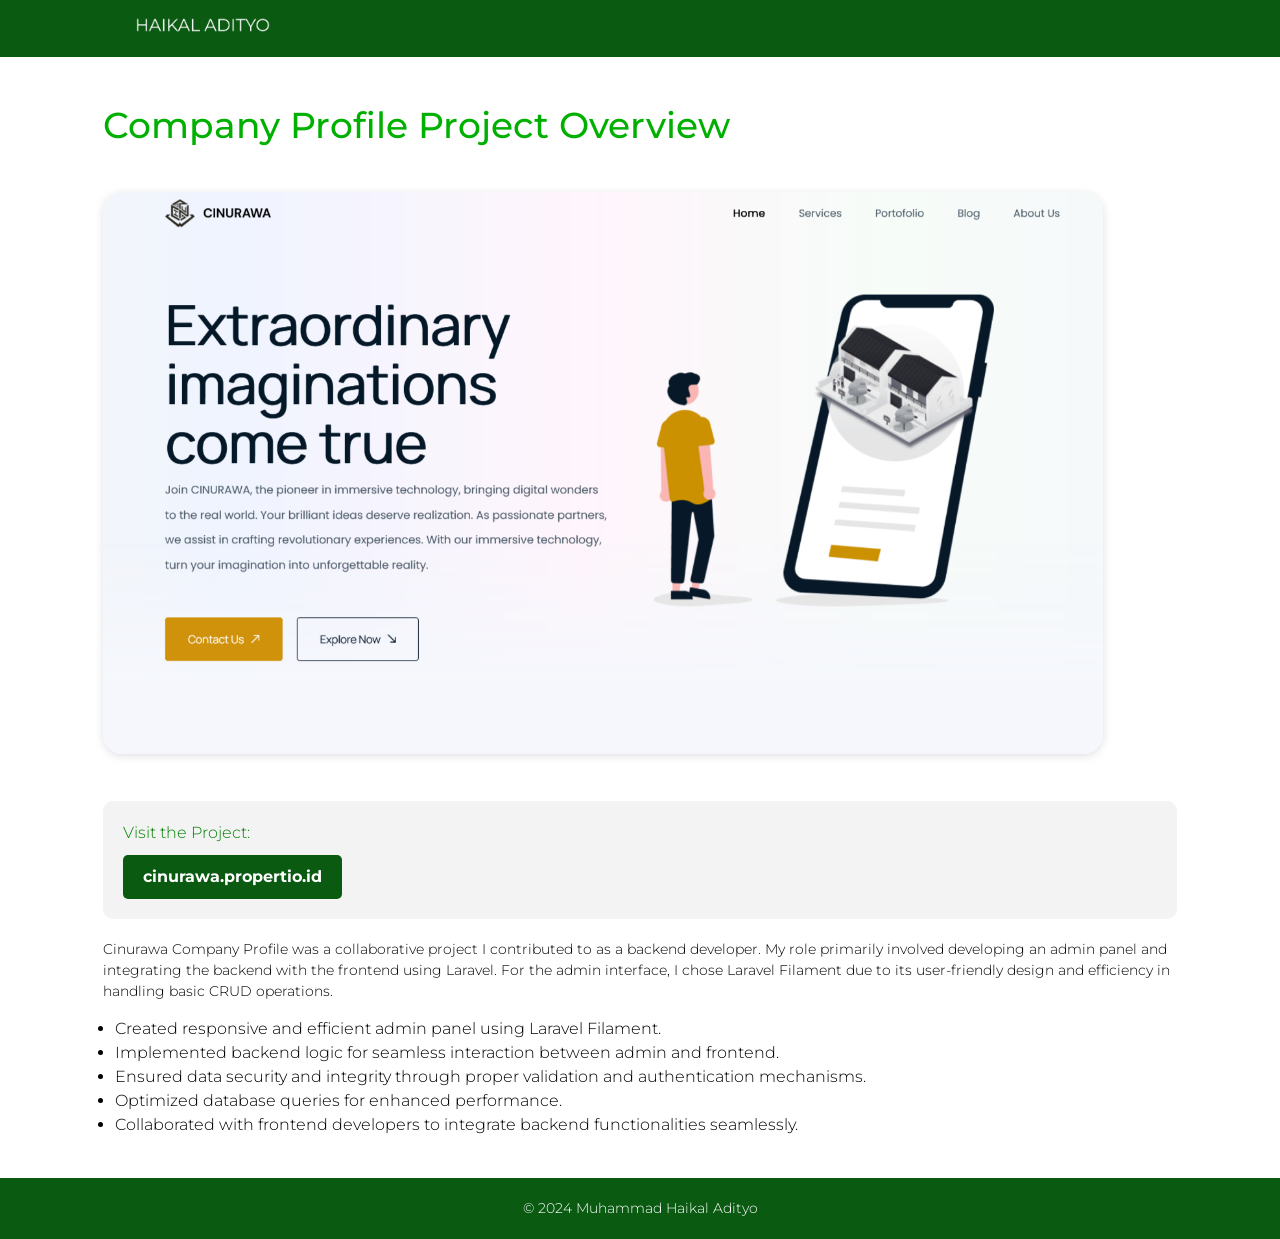
<file: cinurawa.html>
<!DOCTYPE html>
<html lang="en">

<head>
    <meta charset="UTF-8">
    <meta name="viewport" content="width=device-width, initial-scale=1.0">
    <title>Cinurawa Project</title>
    <link rel="stylesheet" href="assets/css/style.css">
    <!-- Fontawesome CDN Link -->
    <link rel="stylesheet" href="https://cdnjs.cloudflare.com/ajax/libs/font-awesome/6.0.0-beta3/css/all.min.css" />
    <link rel="icon" type="image/png" href="assets/images/favicon-icon.png">
</head>

<body>

    <header style="background-color: #0a5a12;">
        <a href="./">
            <img class="logo" src="assets/images/logo-no-background.png" alt="logo">
        </a>

    </header>

    <main>
        <section id="project">
            <div class="container">
                <div class="text-container">
                    <h1>Company Profile Project Overview</h1>
                    <img class="project-banner-image" src="assets/images/cinurawa-landing-page.png" alt="Cinurawa Landing Page">

                    <!-- Project Link Section -->
                    <section class="project-link-section">
                        <h3>Visit the Project:</h3>
                        <a class="project-link" href="https://cinurawa.propertio.id" target="_blank">cinurawa.propertio.id</a>
                    </section>

                    <p>
                        Cinurawa Company Profile was a collaborative project I contributed to as a backend developer. My role primarily involved developing an admin panel and integrating the backend with the frontend using Laravel. For the admin interface, I chose Laravel Filament due to its user-friendly design and efficiency in handling basic CRUD operations.
                    </p>
                    
                    <!-- Project Details List -->
                    <ul>
                        <li>Created responsive and efficient admin panel using Laravel Filament.</li>
                        <li>Implemented backend logic for seamless interaction between admin and frontend.</li>
                        <li>Ensured data security and integrity through proper validation and authentication mechanisms.</li>
                        <li>Optimized database queries for enhanced performance.</li>
                        <li>Collaborated with frontend developers to integrate backend functionalities seamlessly.</li>
                    </ul>
                </div>
            </div>
        </section>
    </main>

    <footer>
        <p>&copy; 2024 Muhammad Haikal Adityo</p>
    </footer>

    <script src="assets/js/carousel.js"></script>
    <script src="assets/js/script.js"></script>
</body>

</html>
</file>
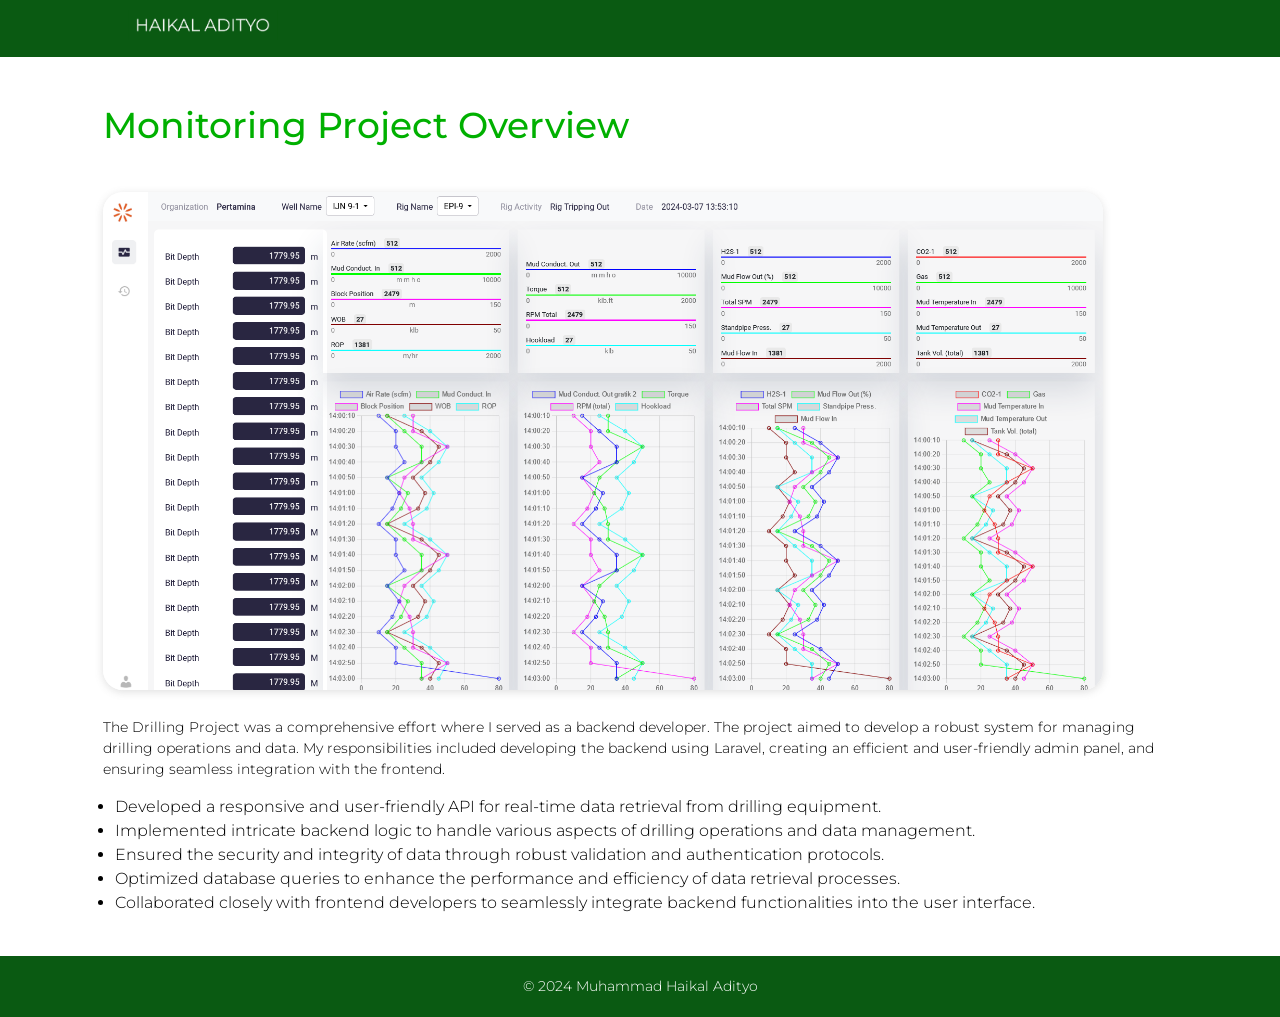
<file: pdu.html>
<!DOCTYPE html>
<html lang="en">

<head>
    <meta charset="UTF-8">
    <meta name="viewport" content="width=device-width, initial-scale=1.0">
    <title>Drilling Project</title>
    <link rel="stylesheet" href="assets/css/style.css">
    <!-- Fontawesome CDN Link -->
    <link rel="stylesheet" href="https://cdnjs.cloudflare.com/ajax/libs/font-awesome/6.0.0-beta3/css/all.min.css" />
    <link rel="icon" type="image/png" href="assets/images/favicon-icon.png">
</head>

<body>

    <header style="background-color: #0a5a12;">
        <a href="./">
            <img class="logo" src="assets/images/logo-no-background.png" alt="logo">
        </a>
    </header>

    <main>
        <section id="project">
            <div class="container">
                <div class="text-container">
                    <h1>Monitoring Project Overview</h1>
                    <img class="project-banner-image" src="assets/images/drill-monitoring.png" alt="Drilling Project Banner">

                    <p>
                        The Drilling Project was a comprehensive effort where I served as a backend developer. The project aimed to develop a robust system for managing drilling operations and data. My responsibilities included developing the backend using Laravel, creating an efficient and user-friendly admin panel, and ensuring seamless integration with the frontend.
                    </p>
                
                    
                    <!-- Project Details List -->
                    <ul>
                        <li>Developed a responsive and user-friendly API for real-time data retrieval from drilling equipment.</li>
                        <li>Implemented intricate backend logic to handle various aspects of drilling operations and data management.</li>
                        <li>Ensured the security and integrity of data through robust validation and authentication protocols.</li>
                        <li>Optimized database queries to enhance the performance and efficiency of data retrieval processes.</li>
                        <li>Collaborated closely with frontend developers to seamlessly integrate backend functionalities into the user interface.</li>
                    </ul>
                </div>
            </div>
        </section>
    </main>

    <footer>
        <p>&copy; 2024 Muhammad Haikal Adityo</p>
    </footer>

    <script src="assets/js/carousel.js"></script>
    <script src="assets/js/script.js"></script>
</body>

</html>
</file>
<file: assets/css/style.css>
@import url('https://fonts.googleapis.com/css2?family=Montserrat:wght@400;500&display=swap');

*,
body,
html {
    margin: 0;
    padding: 0;
    -webkit-font-smoothing: antialiased;
    -webkit-text-size-adjust: 100%;
    font-family: 'Montserrat';
    line-height: 1.5;
    font-weight: 300;
    scroll-behavior: smooth;
}

*,
*:after,
*:before {
    box-sizing: border-box;
    transition: none;
}

body {
    background-color: #F4F4F2;
}

img {
    user-select: none;
    -moz-user-select: none;
    -webkit-user-drag: none;
    -webkit-user-select: none;
    -ms-user-select: none;
}

header {
    top: 0;
    left: 0;
    display: flex;
    height: auto;
    justify-content: space-between;
    align-items: center;
    padding: 10px 10%;
    background-color: #0a5a12;
    z-index: 200;
    position: -webkit-sticky;
    position: sticky;
    transition: 0.5s ease;
    -webkit-backdrop-filter: blur(3px);
    backdrop-filter: blur(20px);
}

header .logo {
    width: 150px;
    height: auto;
}

nav ul {
    list-style-type: none;
    margin: 0;
    padding: 0;
    display: flex;
}

nav ul li {
    display: inline;
    margin-right: 20px;
}

nav ul li:last-child {
    margin-right: 0;
}

nav ul li a {
    color: #fff;
    text-decoration: none;
    padding: 10px;
}

nav ul li a:hover {
    color: #00e600;
}

.main-div {
    padding: 100px 10%;
    visibility: hidden;
    background-color: #F4F4F2;
    position: relative;
}

.visible {
    visibility: visible !important;
}

h1 {
    color: #00b000;
    margin-bottom: 20px;
}
h2 {
    color: #00b000;
}

h3 {
    font-size: 16px;
    color: #008000;
    margin-bottom: 10px;
}

p {
    margin-bottom: 15px;
    font-size: 18px;

    overflow: hidden;
    text-overflow: ellipsis;
}

a {
    text-decoration: none;
}

img {
    overflow-clip-margin: content-box;
    overflow: clip;
}

#banner {
    top: 0;
    padding: 0;
    height: 85vh;
    width: 100%;
    background-image: url('vector/vector-banner.png');
    background-size: cover;
    background-position: center;
    display: block;
    visibility: visible !important;
    align-items: center;
    justify-content: center;
    position: relative;
}

#tools {
    background-image: url('vector/vector-tools.png');
    background-size: cover;
    background-position: center;
}

#contact {
    background-image: url('vector/vector-contact.png');
    background-size: cover;
    background-position: center;
}

.banner-content {
    display: flex;
    flex-direction: row;
    align-items: center;
    position: absolute;
    top: 50%;
    left: 40%;
    transform: translate(-40%, -50%);
}

.banner-content .banner-text {
    flex: 1;
    text-align: left;
    padding-left: 16px;
}
.banner-content .banner-image img {
    border-radius: 50%;
    border: 10px solid #0a5a12;
    width: 400px;
    height: auto;
}

.banner-content .banner-image {
    flex: 1;
}

.banner-content h1 {
    font-size: 50px;
    font-weight: 500;
}

.banner-content h3 {
    font-size: 20px;
    color: #00b000;
}

.banner-content p {
    font-size: 18px;
}

.about {
    text-align: center;
    background-color: white !important; 
}

.about .container {
    max-width: 800px;
    margin: 0 auto;
}

.about .text-container {
    padding: 100px 20%;
}

.about h1 {
    font-size: 36px;
    margin-bottom: 20px;
}

.about p {
    font-size: 18px !important;
    line-height: 1.6;
    margin-bottom: 30px;
}

.about .btn {
    display: flex;
    margin: 20px auto;
    padding: 10px 20px;
    width: auto;
    text-align: center;

    font-size: 14px;
    color: #008000;
    background: none;
    border: solid 1px #008000;

    cursor: pointer;
    transition: color 0.4s ease linear;
    position: relative;
}

#project {
    background-color: white;
}

#project h1 {
    font-size: 36px !important;
    font-weight: 500 ;
}

#project ul {
    margin-left: 12px;
}

#project .container {
    max-width: 1300px;
    margin: 0 auto;
    padding: 20px;
}
#project .text-container {
    margin: 0 5%;
}

/* Content */
#content {
    margin: 32px 5%;
    padding: 0;
    visibility: visible;
    background-color: white;
    border-radius: 16px;
    box-shadow: rgba(99, 99, 99, 0.2) 0px 2px 8px 0px;
}

#content .container {
    display: flex;
    align-items: center;
    overflow: hidden;
}

.image-container {
    flex: 1;
    padding: 0;
}

.image-container img {
    display: block;
    width: 800px;
    height: auto;
    border-top-left-radius: 16px;
    border-bottom-left-radius: 16px;
    box-shadow: rgba(99, 99, 99, 0.2) 0px 2px 8px 0px;
}

.text-container {
    flex: 1;
    padding: 50px 100px;
}

.text-container h2 {
    font-size: 24px;
    font-weight: bold;
}

.text-container p {
    font-size: 14px;
}

/* Style for Image Gallery */
.project-image {
    max-width: 00px;
    height: auto;
    border-radius: 10px;
}

.project-banner-image {
    width: 100%;
    max-width: 1000px;
    height: auto;
    margin: 20px 0;
    border-radius: 20px;
    box-shadow: rgba(99, 99, 99, 0.2) 0px 2px 8px 0px;
}

/* Project Link Section */
.project-link-section {
    margin: 20px 0;
    padding: 20px;
    background-color: #f3f3f3;
    border-radius: 10px;
}

.project-link-section h3 {
    margin: 0 0 10px;
}

.project-link {
    display: inline-block;
    background-color: #0a5a12;
    color: white;
    padding: 10px 20px;
    border-radius: 5px;
    text-decoration: none;
    font-weight: bold;
}

.project-link:hover {
    background-color: #08490e;
}


.btn {
    display: flex;
    margin-top: 20px;
    padding: 10px;
    width: 200px;
    text-align: left;
    justify-content: space-between;

    font-size: 14px;
    color: #008000;
    background: none;
    border: solid 1px #008000;

    cursor: pointer;
    transition: color 0.4s ease linear;
    position: relative;
}

.btn:hover {
    color: #fff;
    z-index: 0;
    transition: 0.4s ease;
}

.btn:not(:hover) {
    transform: scale(1);
    transition: transform 0.5s ease;
}

.btn::before {
    content: "";
    position: absolute;
    left: 0;
    top: 0;
    width: 100%;
    height: 100%;
    background: #008000;
    z-index: -1;
    transition: transform 0.5s;
    transform-origin: 0 0;
    transition-timing-function: cubic-bezier(0.23, 1, 0.320, 1);
}

.btn::before {
    transform: scaleX(0);
}

.btn:hover::before {
    transform: scaleX(1);
}

.btn:active {
    transform: translateY(50%);
}

a .btn {
    text-decoration: none;
}

/* Add this to your existing CSS */
.main-div#contact {
    text-align: center;
}

.social-links {
    margin-top: 20px;
}

.social-links a {
    display: inline-block;
    margin: 0 10px; /* Adjust spacing between icons */
    font-size: 64px; /* Adjust the size of the icons */
    color: #555; /* Adjust icon color */
    transition: transform 0.3s ease; /* Add smooth hover effect */
}

.social-links a:hover {
    color: #008000; /* Change icon color on hover */
    transform: scale(1.2); /* Increase size of icon on hover */
}


footer {
    background-color: #0a5a12;
    color: #fff;
    padding: 20px 0;
    text-align: center;
    bottom: 0;
    left: 0;
    width: 100%;
}

footer p {
    margin: 0;
    line-height: 1.5;
    display: flex;
    font-size: 14px;
    align-items: center;
    justify-content: center;
    height: 100%;
}

.fa-chevron-right {
    padding-right: 5px;
    font-size: 12px;
}

/* Animation for thank you message */
.animate {
    -webkit-animation: fadeIn 1s;
    animation: fadeIn 1s;
    opacity: 0;
}

.stay {
    -webkit-animation: fadeIn 1s;
    animation: fadeIn 1s;
    opacity: 1;
}

@-webkit-keyframes fadeIn {
    0% {
        opacity: 0;
        transform: translateY(20px);
    }

    100% {
        opacity: 1;
        transform: translateY(0);
    }
}

@keyframes fadeIn {
    0% {
        opacity: 0;
        transform: translateY(20px);
    }

    100% {
        opacity: 1;
        transform: translateY(0);
    }
}

/* Carousel */
#tools {
    padding: 10%;
    text-align: center;
}
#tools h1 {
    font-size: 36px;
    text-align: center;
}
.owl-carousel {
    margin-top: 48px;
}
.owl-carousel .item {
    position: relative;
    text-align: center;
}

.owl-carousel .item img {
    display: block;
    margin: 0 auto; /* Centers the image horizontally */
    max-width: 40%; /* Sets the maximum width of the image to 100% of its container */
    height: auto; /* Ensures the image maintains its aspect ratio */
}

.owl-carousel .label {
    position: absolute;
    bottom: 0;
    left: 0;
    width: 100%;
    background-color: rgba(0, 0, 0, 0.7); /* Background color of the label */
    color: #ffffff; /* Text color of the label */
    padding: 5px; /* Padding around the label */
    font-size: 14px; /* Font size of the label */
}


#portfolio h1 {
    font-size: 36px;
}

.portfolio-title {
    text-align: center;
    margin-top: 100px;
}

/* Phone mode */
/* Phone mode */
@media screen and (max-width: 1525px) {
    #portfolio h1 {
        text-align: center;
        padding-bottom: 12px;
    }
    .portfolio-title {
        text-align: center;
        margin-top: 100px;
    }
}

@media screen and (max-width: 1326px) {
    .banner-content {
        flex-direction: column;
        text-align: center;
    }
    .banner-content h1 {
        font-size: 36px;
        font-weight: 500;
    }
    .banner-content .banner-text {
        text-align: center;
        padding-left: 0;
        margin-top: 20px;
    }
    .banner-content .banner-image img {
        width: 350px;
    }
    .about .text-container {
        padding: 50px 30px;
    }
}

@media screen and (max-width: 1280px) {
    .image-container img {
        width: 600px;
    }
    .text-container {
        padding: 21px;
    }
}

@media screen and (max-width: 916px) {
    #project {
        padding: 15px;
    }
    #category {
        text-align: center;
    }
    #category h2 {
        padding: 0;
    }
    #contact {
        padding: 50px 20px;
    }
    #content .container {
        display: flex;
        flex-wrap: wrap;
        flex-direction: row;
    }
    .image-container {
        flex: 100%;
    }
    .image-container img {
        width: 100%;
    }
    .text-container {
        position: relative;
        padding: 20px;
    }
    .wrapper .carousel {
        grid-auto-columns: calc((100% / 2) - 9px);
    }
    .btn {
        width: 150px;
    }
    .social-links a {
        font-size: 40px;
    }
    #banner {
        background-image: url('vector/vector-phone.png');
    }
    .banner-content {
        display: flex;
        flex-direction: row;
        align-items: center;
        position: absolute;
        top: 50%;
        left: 50%;
        transform: translate(-50%, -50%);
    }
}

@media screen and (max-width: 920px) {
    .banner-content {
        flex-direction: column;
        text-align: center;
    }
}

@media screen and (max-width: 769px) {
    p {
        font-size: 14px;
    }
    header {
        flex-direction: column;
        height: auto;
        padding: 15px;
        font-size: 14px;
    }
    header .logo {
        margin-bottom: 20px;
    }
    nav ul li {
        margin-right: 0;
        margin-bottom: 10px;
    }
    .banner-content h1 {
        font-size: 36px;
    }
    .banner-content p {
        font-size: 14px;
    }
    #project {
        padding: 15px;
    }
    #project h2 {
        font-size: 26px;
    }
    #project p {
        font-size: 14px;
    }
    #category {
        text-align: center;
    }
    #category h2 {
        padding: 0;
    }
    #contact {
        padding: 50px 20px;
    }
    #content .container {
        display: flex;
        flex-wrap: wrap;
        flex-direction: row;
    }
    .image-container {
        flex: 100%;
    }
    .image-container img {
        width: 100%;
    }
    .text-container {
        position: relative;
        padding: 20px;
    }
    footer p {
        line-height: 1;
        font-size: 12px;
    }
    .wrapper .carousel {
        grid-auto-columns: calc((100% / 2) - 9px);
    }
    .btn {
        width: 150px;
    }
    .social-links a {
        font-size: 40px;
    }
    #banner {
        background-image: url('vector-phone.png');
    }
    .banner-content {
        display: flex;
        flex-direction: row;
        align-items: center;
        position: absolute;
        top: 50%;
        left: 50%;
        transform: translate(-50%, -50%);
    }
    .banner-content {
        flex-direction: column;
        text-align: center;
    }
}

@media screen and (max-width: 600px) {
    h1 {
        font-size: 28px !important;
        font-weight: 500;
    }
    .wrapper .carousel {
        grid-auto-columns: 100%;
    }
    .about p {
        font-size: 16px !important;
        text-align: justify;
    }
    .banner-content p {
        font-size: 12px;
        text-align: center;
    }
}

@media (max-width: 768px) {
    .project-banner-image {
        max-width: 100%;
    }
    .project-link {
        padding: 15px 25px;
    }
    .image-gallery {
        flex-direction: column;
        align-items: center;
    }
    .project-image {
        max-width: 100%;
    }
    #banner {
        background-image: url('vector/vector-phone.png');
    }
}

@media (max-width: 480px) {
    .project-link {
        padding: 10px 20px;
    }
}
</file>
